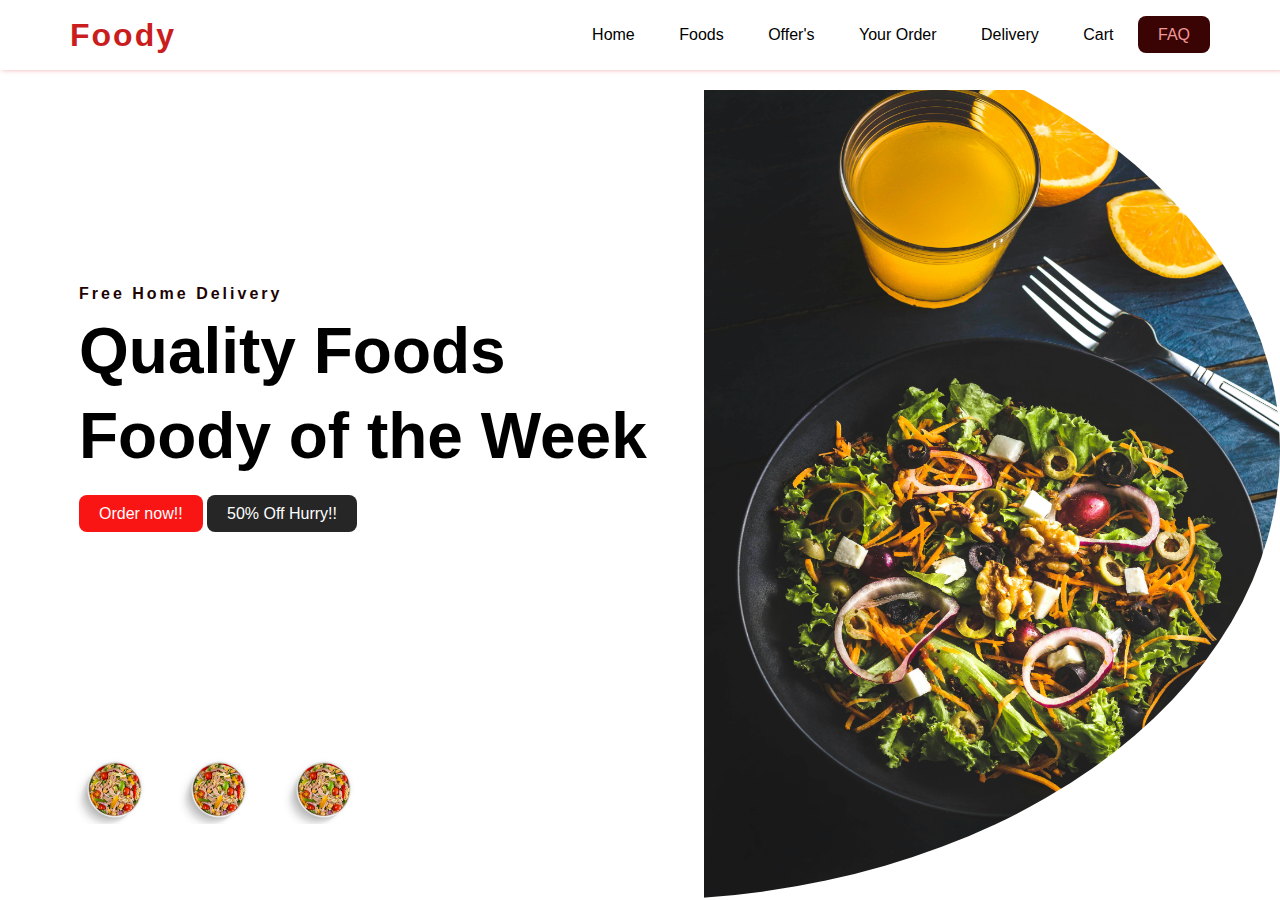
<file: index.html>
<!DOCTYPE html>
<html lang="en">
<head>
    <meta charset="UTF-8">
    <meta name="viewport" content="width=device-width, initial-scale=1.0">
    <title>Landing Page</title>
    <link rel="stylesheet" href="style.css">

</head>
<body>
    <header>
        <nav>
            <div class="logo">Foody</div>
            <div class="menu">
                    <a href="#">Home</a>
                <a href="#">Foods</a>
                <a href="#">Offer's</a>
                <a href="#">Your Order</a>
                <a href="#">Delivery</a>
                <a href="#">Cart</a>
                <a href="#">FAQ</a>
            </div>
        </nav>
        <div class="h-text">
                <p>Free Home Delivery</p>
            <h1>Quality Foods </h1>
            <h2>Foody of the Week</h2>
            <a href="#" id="order">Order now!!</a>
            <a href="#" id="dis">50% Off Hurry!!</a>
        </div>
        <div id="food">
            <img src="images/part2.jpg" width="100">	
            <img src="images/part2.jpg" width="100">
            <img src="images/part2.jpg" width="100">
        </div>
    </header>
</body>
</html>
</file>
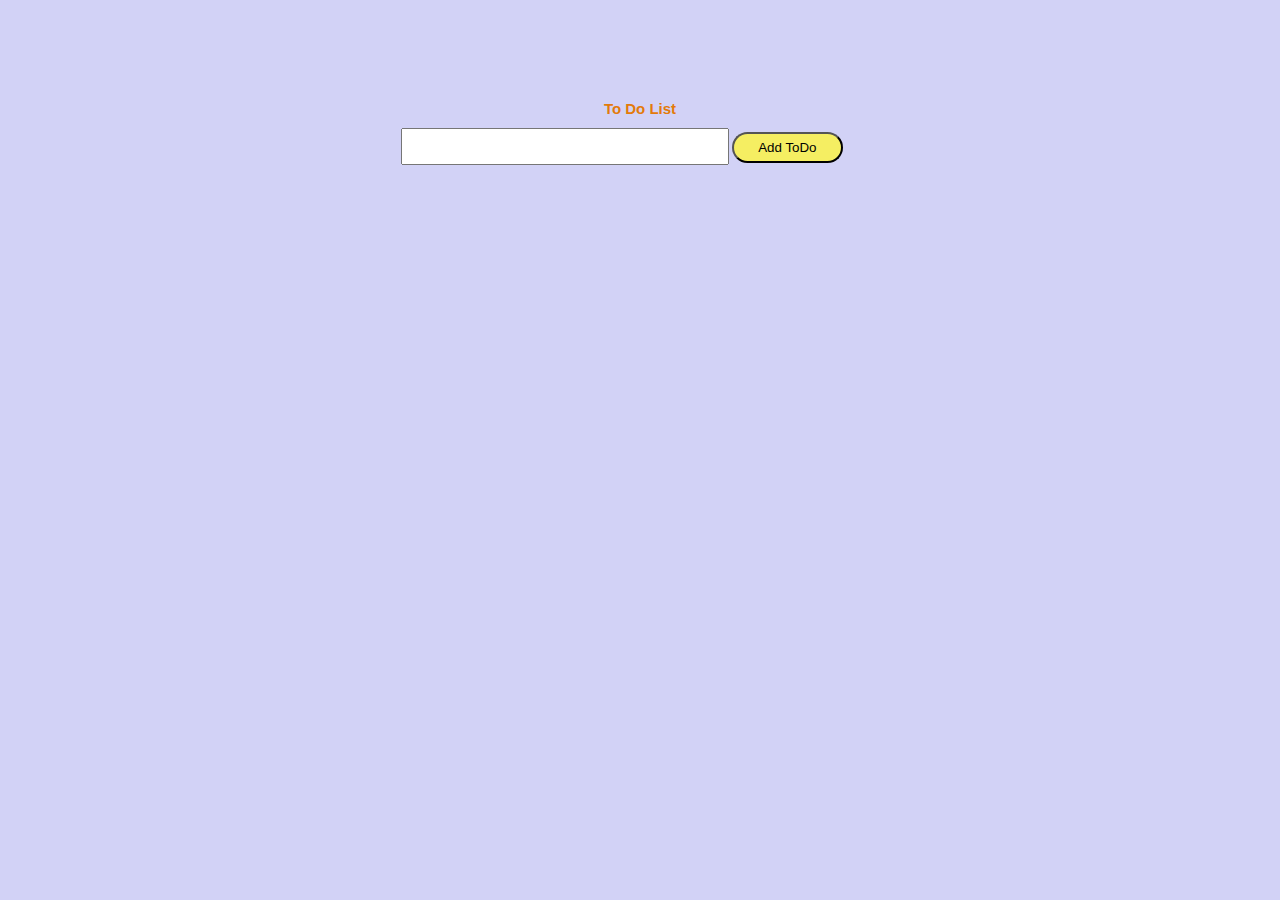
<file: index1.html>
<!DOCTYPE html>
<html lang="en">
<head>
    <meta charset="UTF-8">
    <meta name="viewport" content="width=device-width, initial-scale=1.0">
    <title>Document</title>
    <link rel="stylesheet" href="style1.css">
</head>
<body>
    <h2>To Do List</h2>
    <br/>
    <form>
        <div>
            <input type="text" id="inputValue">
            <button class="btn">Add ToDo</button>
        </div>

        <section class="todo-lists-elem">
            <ul id="todoList"></ul>
        </section>
    </form>
    <script>
        const mainTodoElem = document.getElementById("todoList");
        const inputValue = document.getElementById("inputValue");
        
        const getTodoListFromLocal = () => {
            return JSON.parse(localStorage.getItem("youtubeTodoList"));
        };

        const addTodoListLocalStorage = (localTodoLists) => {
            localStorage.setItem("youtubeTodoList", JSON.stringify(localTodoLists));
        };

        let localTodoLists = getTodoListFromLocal() || [];

        const addTodoDynamicElement = (todoListValues) => {
            const liElement = document.createElement("li");
            liElement.textContent = todoListValues;

            const deleteBtn = document.createElement("button");
            deleteBtn.textContent = "Delete";
            deleteBtn.classList.add("deleteBtn");

            const divElement = document.createElement("div");
            divElement.classList.add("main_todo_div");
            divElement.appendChild(liElement);
            divElement.appendChild(deleteBtn);

            mainTodoElem.appendChild(divElement);
        };

        const addToDoList = (e) => {
            e.preventDefault();
            const todoListValues = inputValue.value.trim();
            inputValue.value = "";
            
            if (todoListValues !== "" && !localTodoLists.includes(todoListValues)) {
                localTodoLists.push(todoListValues);
                localTodoLists = [...new Set(localTodoLists)];
                addTodoListLocalStorage(localTodoLists);
                addTodoDynamicElement(todoListValues);
            }
        };

        const showTodoList = () => {
            localTodoLists.forEach((currElem) => {
                addTodoDynamicElement(currElem);
            });
        };

        showTodoList();

        const removeTodoElem = (e) => {
            const todoRemove = e.target;
            let todoListContent = todoRemove.previousElementSibling.innerText;
            let parentElem = todoRemove.parentElement;
            localTodoLists = localTodoLists.filter((currTodo) => {
                return currTodo != todoListContent.toLowerCase();
            });
            addTodoListLocalStorage(localTodoLists);
            parentElem.remove();
        };

        mainTodoElem.addEventListener("click", (e) => {
            e.preventDefault();
            if (e.target.classList.contains("deleteBtn"))
                removeTodoElem(e);
        });

        document.querySelector(".btn").addEventListener("click", (e) => {
            addToDoList(e);
        });
    </script>
</body>
</html>
</file>
<file: style.css>
*{padding: 0; margin:0; box-sizing: border-box; font-family: sans-serif;
}
header{
    width: 100%;
    height: 100vh;
    background: url(images/craving.jpg);
    background-size: 45% 90%;
    background-repeat: no-repeat;
    background-position: bottom right;
    position: relative;
    object-fit:cover;
    border-radius: 50%;
}
nav{
    width: 100%;
    height: 70px;
    padding: 0px 70px;
    background: white;
    color: rgb(202, 29, 29);
    display: flex;
    justify-content: space-between;
    align-items: center;
    box-shadow: 2px 0px 5px rgb(239, 174, 174);
}
.logo{
    font-weight: bold;
    font-size: 2em;
    letter-spacing: 2px;
}

.menu a{
    text-decoration: none;
    color: black;
    padding: 10px 20px;
}
.menu a:last-child{
    background: rgb(59, 4, 4);
    color: rgb(239, 153, 153);
    border-radius: 8px;
}

.h-text{
    position: absolute;
    top:30%;
    left: 5%;
    padding: 15px;

}
.h-text p{
    color: #210202;
    letter-spacing: 3px;
    font-weight: bold;
}
.h-text h1{
    font-size: 4em;
    line-height: 1.5em;
}

.h-text h2{
    font-size: 4em;
    margin-bottom: 0.5em;
}
#order{
    text-decoration: none;
    color: white;
    background: rgb(250, 21, 21);
    border-radius: 8px;
    padding: 10px 20px;
}
#dis{
    text-decoration: none;
    color: white;
    background: #262626;
    padding: 10px 20px;
    border-radius: 8px;
}
#food{
    position: absolute;
    bottom: 8%;
    left: 5%;
}
#food img{
    transition: 0.4s ease;
}
#food img:hover{
    transform: translateY(-20px);
}
</file>
<file: style1.css>
button{
    background-color: #f5ee62;
    padding: 0.6rem 2.4rem;
    border-radius: 10rem;
    margin-right: 3.6rem;
    cursor: pointer;
    transition: all 0.3s linear;
    /* height: 5rem; */
}
button:hover{
    background-color: 0 0 0 0.2rem #f5ee62;
    background-color: transparent;
    color: #0a0a01;

}
h1{
    font-size: 3.6rem;
    margin-top: 4.8rem;
}

.main_todo_div{
    width: 36rem;
    display: grid;
    grid-template-columns: 1fr 0.3fr;
    align-items: center;
    height: auto;
}
li{
    cursor: pointer;
    list-style-type: circle;
    margin: 2rem 0;
    text-transform: capitalize;
    font-weight: 500;
    color: black;

}
li:hover{
    color: #100801d6;
}

body{
    width: 100%;
    height: 100%;
    display: flex;
    flex-direction: column;
    align-items: center;
    margin-top: 100px;
    background-color: #c0c0f2b5;
}
*{
    margin: 0;
    padding: 0;
    font-family: "Urbanist",sans-serif;
}

li:hover+.deleteBtn{
    box-shadow: inset 0 0 0 0.2rem #f4f1c3;
    background-color: transparent;
    color: #f5a962;
}

input{
    padding: 6px 2px;
    min-width: 32rem;
    font-size: 18px;
}
html{
    color: #fff;
    font-size: 62.5%;
}
h2{
    color: rgb(227, 122, 10);
}
</file>
